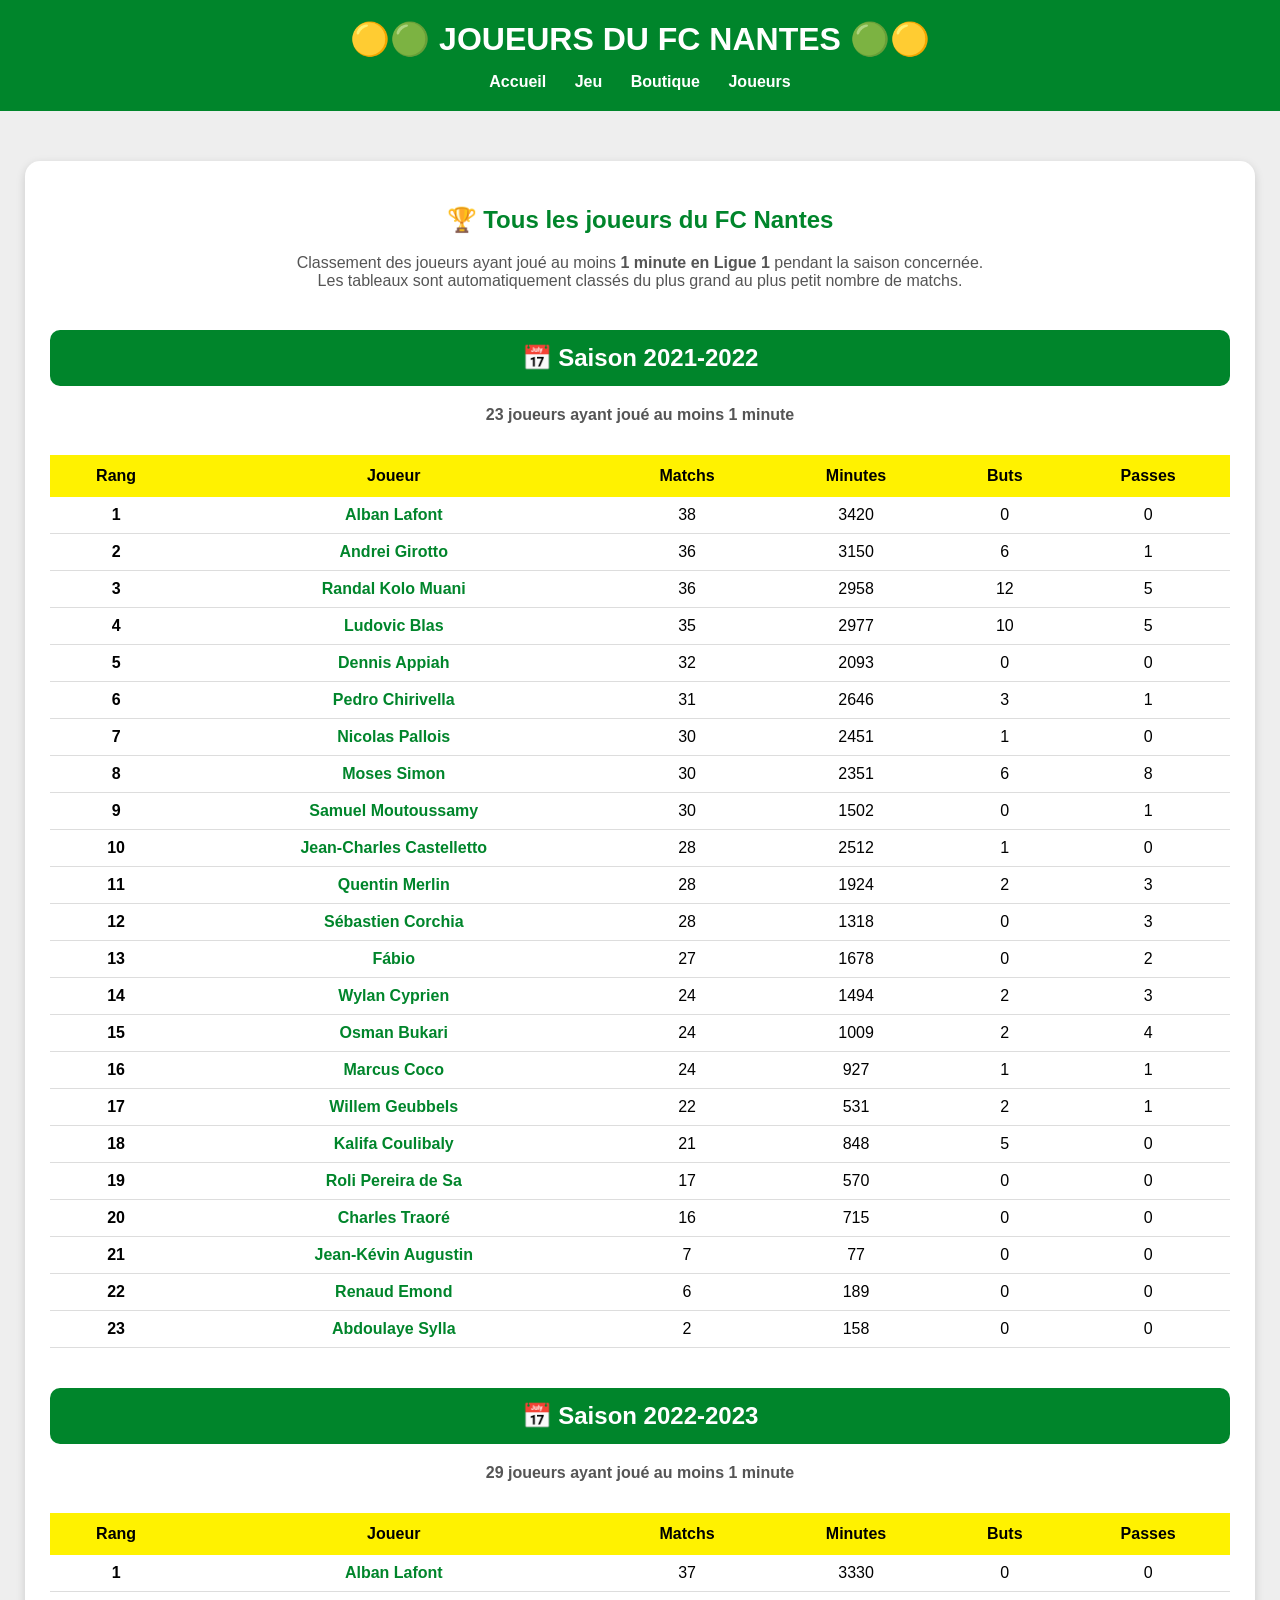
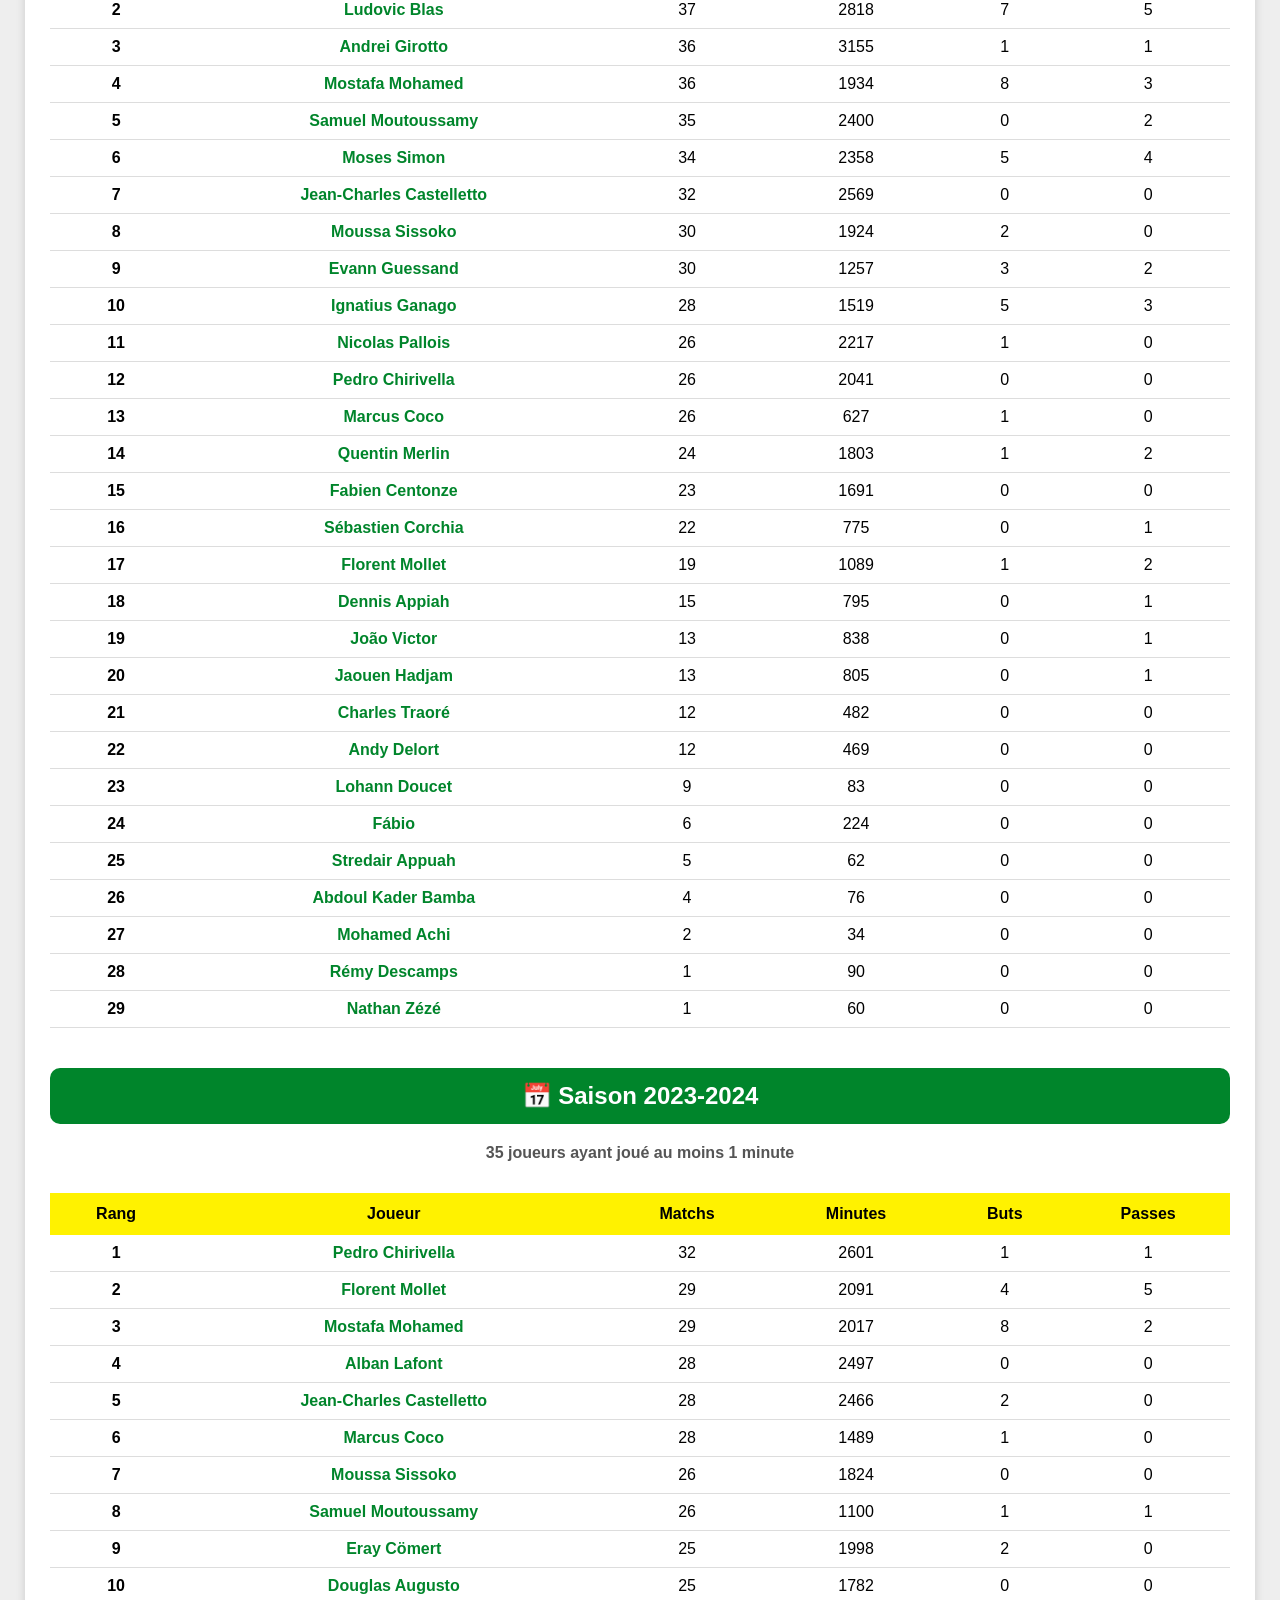
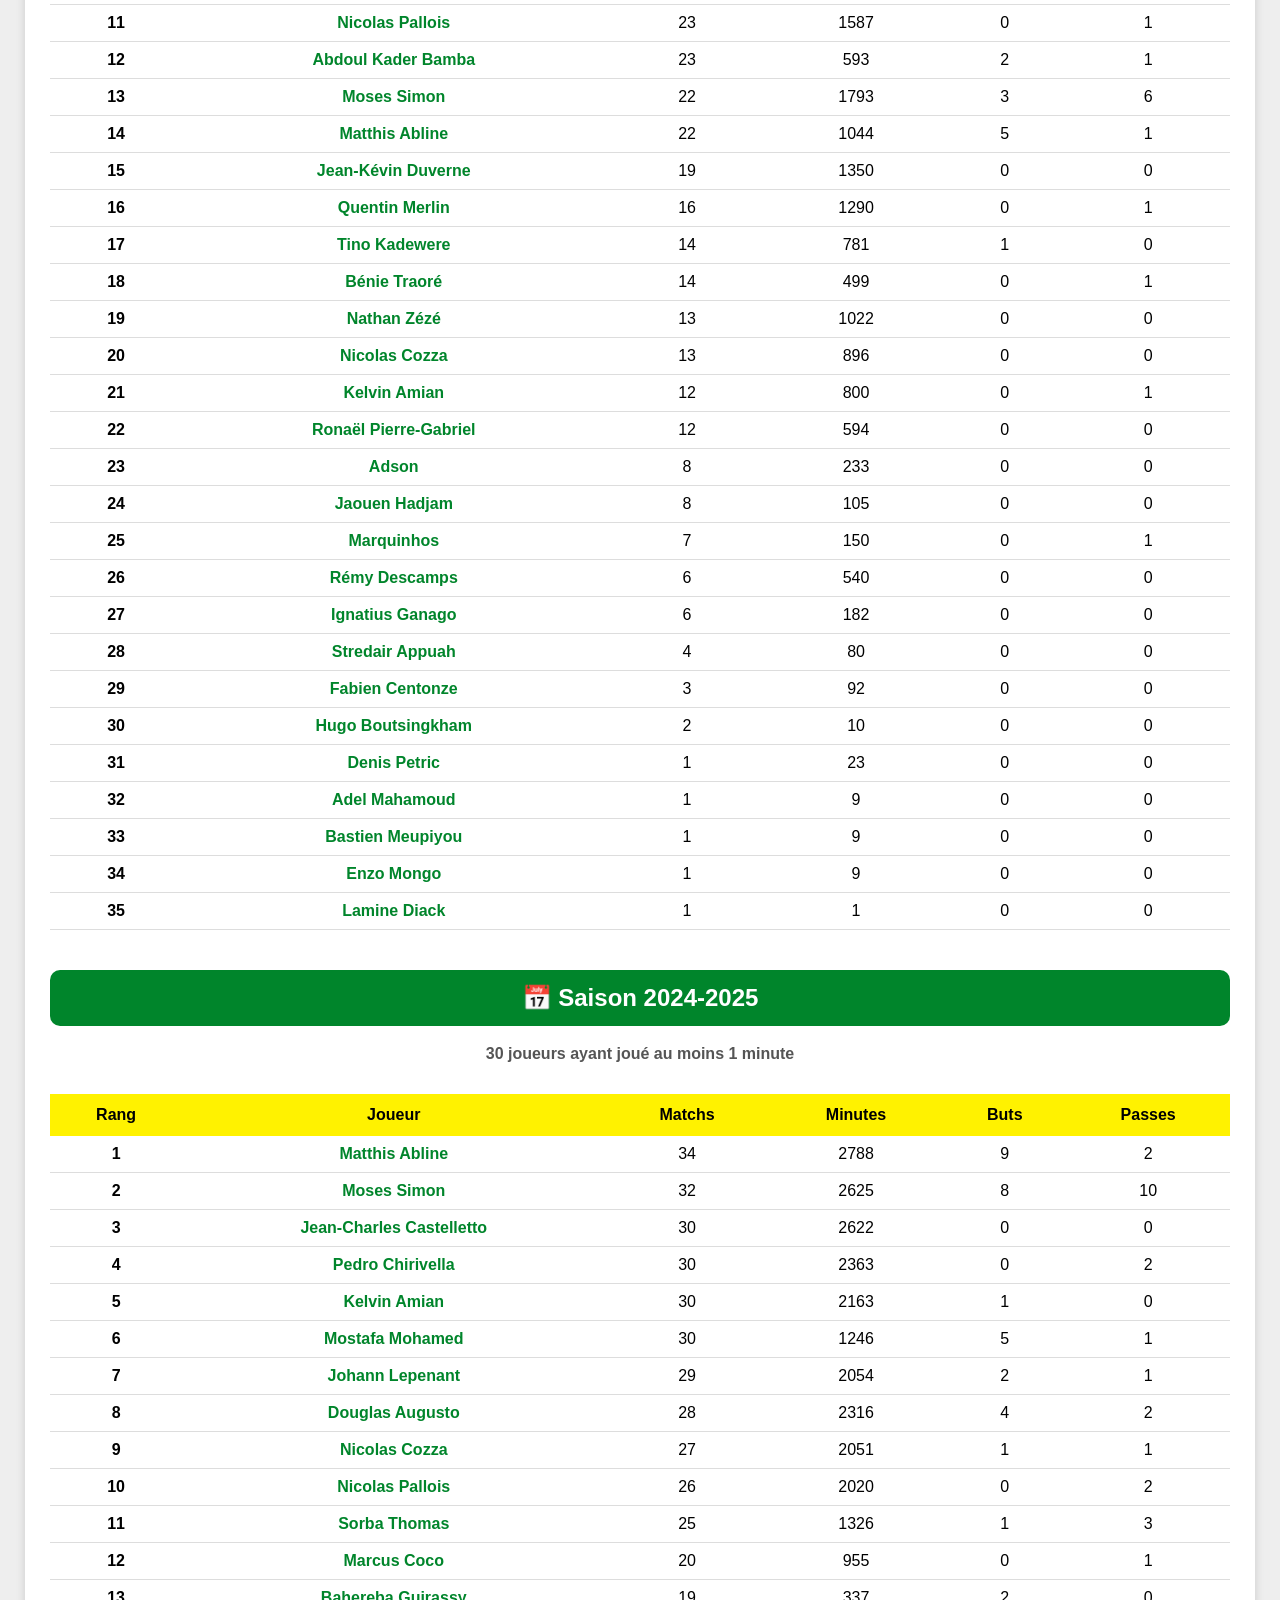
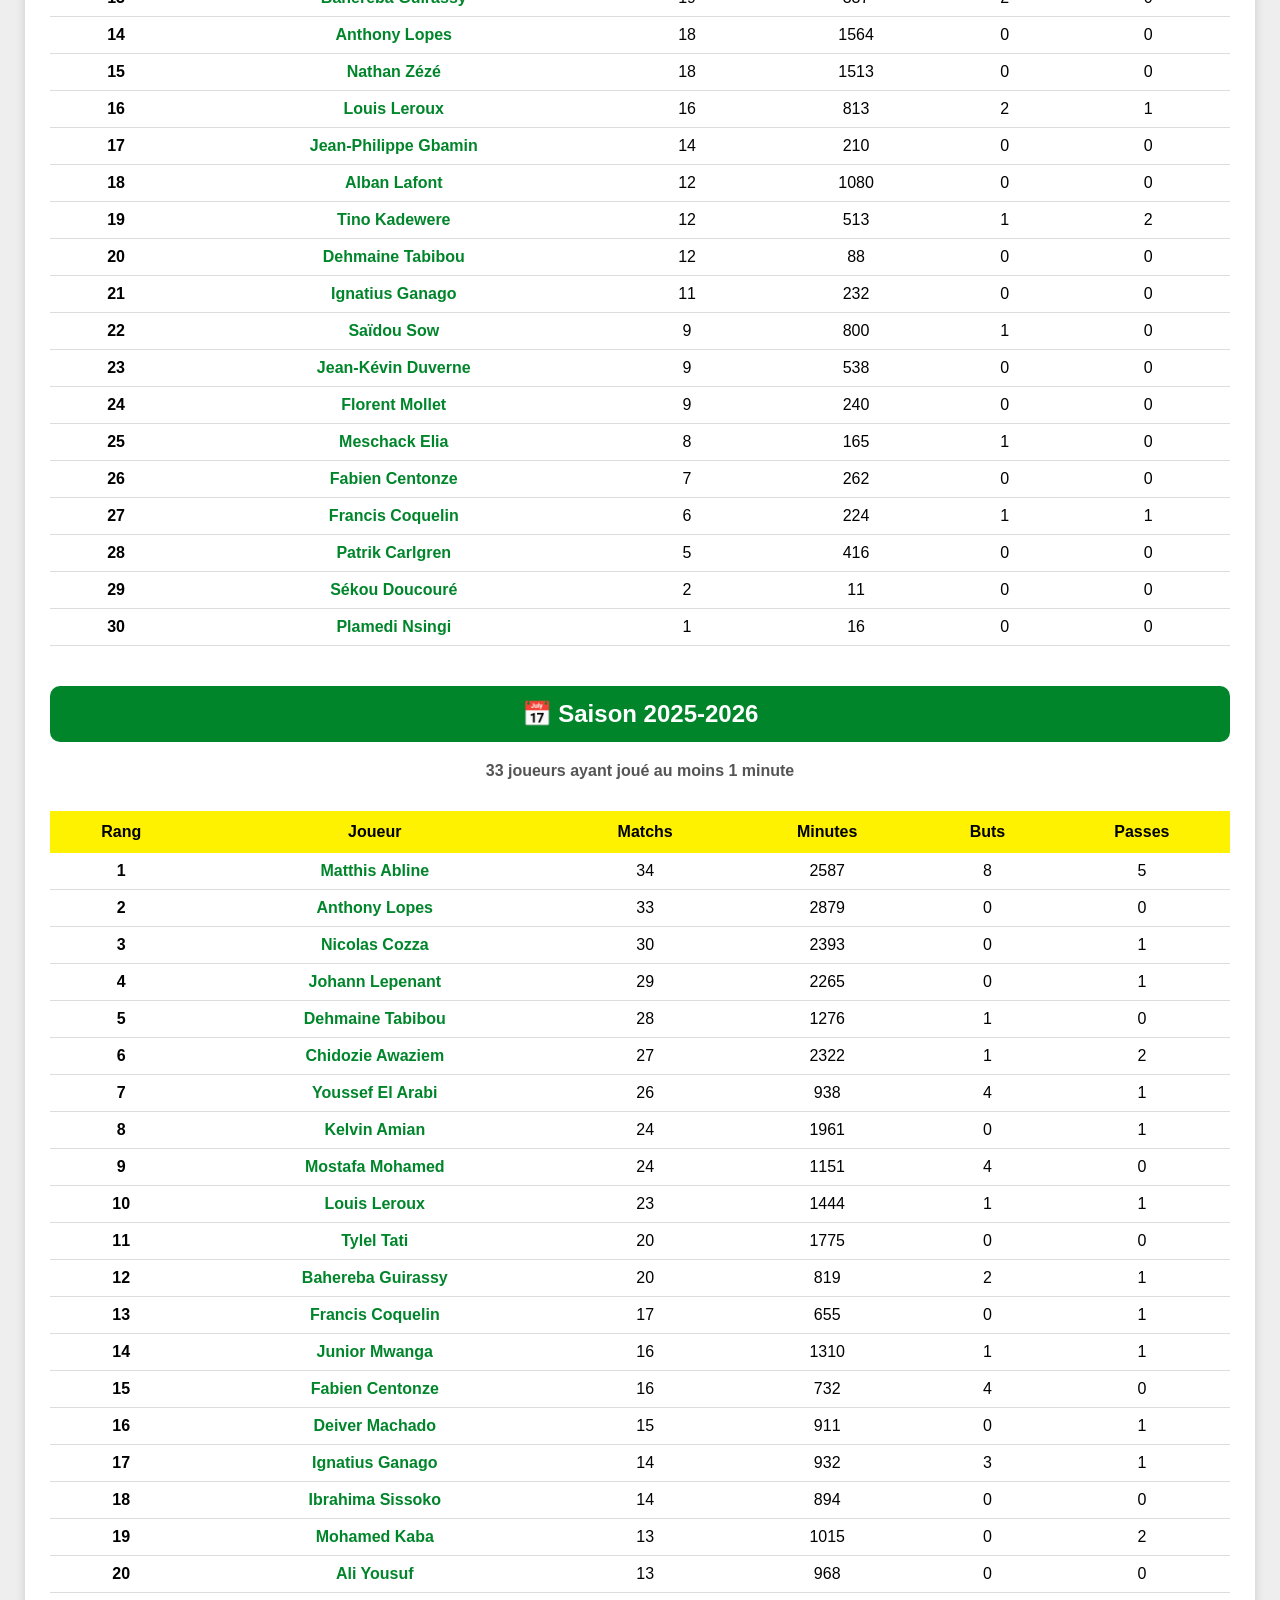
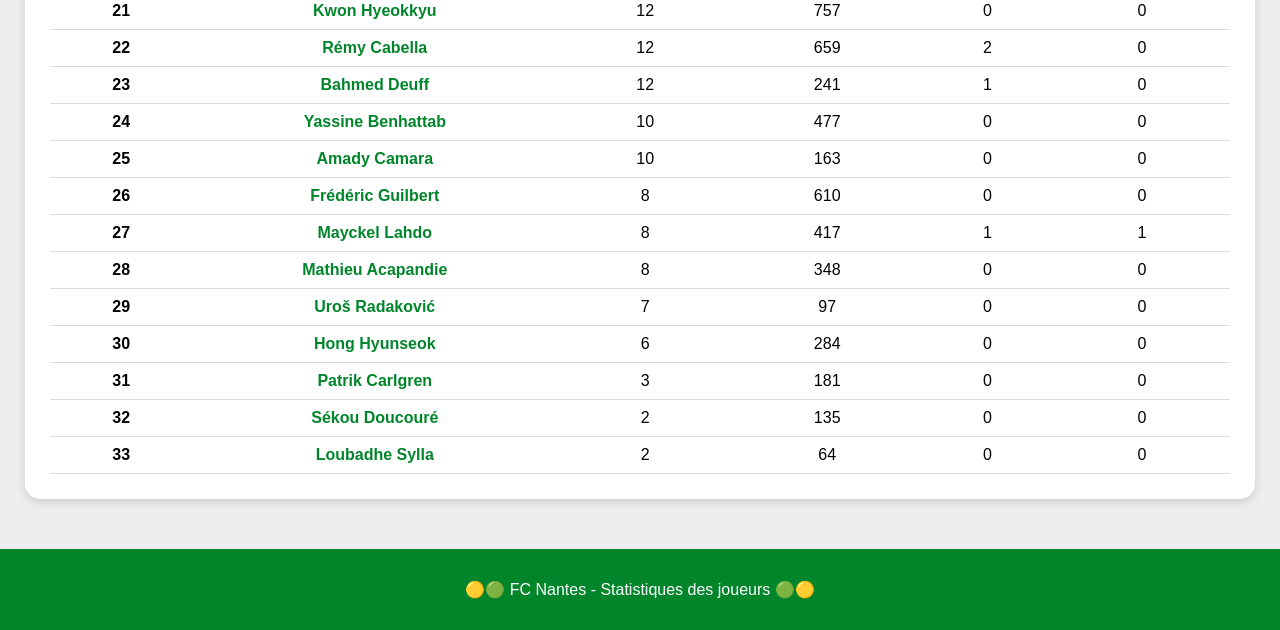
<file: joueurs.html>
<!DOCTYPE html>
 <html lang="fr">
 <head>
 <meta charset="UTF-8">
 <meta name="viewport" content="width=device-width, initial-scale=1.0">
 <title>Joueurs - FC Nantes</title>
 <style>
 body{font-family:Arial,sans-serif;background:#eeeeee;margin:0}
header{background:#00852b;color:white;text-align:center;padding:20px}
header h1{margin:0 0 15px}
nav a{color:white;text-decoration:none;margin:0 12px;font-weight:bold}
nav a:hover{color:#fff200}
main{padding:25px}
.bloc{background:white;max-width:1200px;margin:25px auto;padding:25px;border-radius:15px;box-shadow:0 3px 10px rgba(0,0,0,.15)}
.bloc>h2{color:#00852b;text-align:center}
.note{text-align:center;color:#555;margin-bottom:25px}
.saison{margin-top:40px}
.saison h2{background:#00852b;color:white;padding:14px;border-radius:10px;text-align:center}
.compte{text-align:center;color:#555;font-weight:bold}
.tableScroll{overflow-x:auto}
.tableau{width:100%;border-collapse:collapse;margin-top:15px}
.tableau th{background:#fff200;padding:12px}
.tableau td{padding:9px;border-bottom:1px solid #ddd;text-align:center}
.tableau tr:hover{background:#f5fff5}
.nomJoueur{color:#00852b;font-weight:bold;cursor:pointer}
.nomJoueur:hover{color:#e0a900;text-decoration:underline}
.rang{font-weight:bold}
#fenetreStats{display:none;position:fixed;z-index:1000;left:0;top:0;width:100%;height:100%;background:rgba(0,0,0,.7);overflow-y:auto}
.contenuStats{background:white;width:85%;max-width:850px;margin:50px auto;padding:25px;border-radius:15px;position:relative}
.fermer{position:absolute;right:20px;top:10px;font-size:35px;font-weight:bold;cursor:pointer;color:#00852b}
.enteteJoueur{text-align:center;border-bottom:3px solid #00852b;padding-bottom:20px}
.photoStats{width:150px;height:150px;object-fit:cover;border-radius:50%;border:5px solid #00852b;background:#ddd}
#nomStats{color:#00852b}
#posteStats{color:#555;font-weight:bold}
.ligneSaison{margin-top:20px;padding:15px;border:2px solid #00852b;border-radius:12px;background:#f5fff5}
.statsGrille{display:grid;grid-template-columns:repeat(4,1fr);gap:10px}
.stat{background:white;padding:12px;border-radius:10px;text-align:center}
.stat strong{display:block;font-size:25px;color:#00852b}
.stat span{font-size:13px}
footer{background:#00852b;color:white;text-align:center;padding:15px}
@media(max-width:700px){.tableau{font-size:12px}.tableau th,.tableau td{padding:6px}.statsGrille{grid-template-columns:repeat(2,1fr)}nav a{display:inline-block;margin:5px}}
</style>
</head>
<body>
<header>
<h1>🟡🟢 JOUEURS DU FC NANTES 🟢🟡</h1>
<nav>
<a href="index.html">Accueil</a>
<a href="jeu.html">Jeu</a>
<a href="boutique.html">Boutique</a>
<a href="joueurs.html">Joueurs</a>
</nav>
</header>
<main>
<section class="bloc">
<h2>🏆 Tous les joueurs du FC Nantes</h2>
<p class="note">
Classement des joueurs ayant joué au moins <strong>1 minute en Ligue 1</strong> pendant la saison concernée.<br>
Les tableaux sont automatiquement classés du plus grand au plus petit nombre de matchs.<br>
</p>

    <div class="saison">
        <h2>📅 Saison 2021-2022</h2>
        <p class="compte">23 joueurs ayant joué au moins 1 minute</p>
        <div class="tableScroll">
        <table class="tableau">
            <tr><th>Rang</th><th>Joueur</th><th>Matchs</th><th>Minutes</th><th>Buts</th><th>Passes</th></tr>
            <tr><td class="rang">1</td><td class="nomJoueur" onclick="afficherStats("Alban Lafont")">Alban Lafont</td><td>38</td><td>3420</td><td>0</td><td>0</td></tr>
<tr><td class="rang">2</td><td class="nomJoueur" onclick="afficherStats("Andrei Girotto")">Andrei Girotto</td><td>36</td><td>3150</td><td>6</td><td>1</td></tr>
<tr><td class="rang">3</td><td class="nomJoueur" onclick="afficherStats("Randal Kolo Muani")">Randal Kolo Muani</td><td>36</td><td>2958</td><td>12</td><td>5</td></tr>
<tr><td class="rang">4</td><td class="nomJoueur" onclick="afficherStats("Ludovic Blas")">Ludovic Blas</td><td>35</td><td>2977</td><td>10</td><td>5</td></tr>
<tr><td class="rang">5</td><td class="nomJoueur" onclick="afficherStats("Dennis Appiah")">Dennis Appiah</td><td>32</td><td>2093</td><td>0</td><td>0</td></tr>
<tr><td class="rang">6</td><td class="nomJoueur" onclick="afficherStats("Pedro Chirivella")">Pedro Chirivella</td><td>31</td><td>2646</td><td>3</td><td>1</td></tr>
<tr><td class="rang">7</td><td class="nomJoueur" onclick="afficherStats("Nicolas Pallois")">Nicolas Pallois</td><td>30</td><td>2451</td><td>1</td><td>0</td></tr>
<tr><td class="rang">8</td><td class="nomJoueur" onclick="afficherStats("Moses Simon")">Moses Simon</td><td>30</td><td>2351</td><td>6</td><td>8</td></tr>
<tr><td class="rang">9</td><td class="nomJoueur" onclick="afficherStats("Samuel Moutoussamy")">Samuel Moutoussamy</td><td>30</td><td>1502</td><td>0</td><td>1</td></tr>
<tr><td class="rang">10</td><td class="nomJoueur" onclick="afficherStats("Jean-Charles Castelletto")">Jean-Charles Castelletto</td><td>28</td><td>2512</td><td>1</td><td>0</td></tr>
<tr><td class="rang">11</td><td class="nomJoueur" onclick="afficherStats("Quentin Merlin")">Quentin Merlin</td><td>28</td><td>1924</td><td>2</td><td>3</td></tr>
<tr><td class="rang">12</td><td class="nomJoueur" onclick="afficherStats("Sébastien Corchia")">Sébastien Corchia</td><td>28</td><td>1318</td><td>0</td><td>3</td></tr>
<tr><td class="rang">13</td><td class="nomJoueur" onclick="afficherStats("Fábio")">Fábio</td><td>27</td><td>1678</td><td>0</td><td>2</td></tr>
<tr><td class="rang">14</td><td class="nomJoueur" onclick="afficherStats("Wylan Cyprien")">Wylan Cyprien</td><td>24</td><td>1494</td><td>2</td><td>3</td></tr>
<tr><td class="rang">15</td><td class="nomJoueur" onclick="afficherStats("Osman Bukari")">Osman Bukari</td><td>24</td><td>1009</td><td>2</td><td>4</td></tr>
<tr><td class="rang">16</td><td class="nomJoueur" onclick="afficherStats("Marcus Coco")">Marcus Coco</td><td>24</td><td>927</td><td>1</td><td>1</td></tr>
<tr><td class="rang">17</td><td class="nomJoueur" onclick="afficherStats("Willem Geubbels")">Willem Geubbels</td><td>22</td><td>531</td><td>2</td><td>1</td></tr>
<tr><td class="rang">18</td><td class="nomJoueur" onclick="afficherStats("Kalifa Coulibaly")">Kalifa Coulibaly</td><td>21</td><td>848</td><td>5</td><td>0</td></tr>
<tr><td class="rang">19</td><td class="nomJoueur" onclick="afficherStats("Roli Pereira de Sa")">Roli Pereira de Sa</td><td>17</td><td>570</td><td>0</td><td>0</td></tr>
<tr><td class="rang">20</td><td class="nomJoueur" onclick="afficherStats("Charles Traoré")">Charles Traoré</td><td>16</td><td>715</td><td>0</td><td>0</td></tr>
<tr><td class="rang">21</td><td class="nomJoueur" onclick="afficherStats("Jean-Kévin Augustin")">Jean-Kévin Augustin</td><td>7</td><td>77</td><td>0</td><td>0</td></tr>
<tr><td class="rang">22</td><td class="nomJoueur" onclick="afficherStats("Renaud Emond")">Renaud Emond</td><td>6</td><td>189</td><td>0</td><td>0</td></tr>
<tr><td class="rang">23</td><td class="nomJoueur" onclick="afficherStats("Abdoulaye Sylla")">Abdoulaye Sylla</td><td>2</td><td>158</td><td>0</td><td>0</td></tr>
        </table>
        </div>
    </div>
    <div class="saison">
        <h2>📅 Saison 2022-2023</h2>
        <p class="compte">29 joueurs ayant joué au moins 1 minute</p>
        <div class="tableScroll">
        <table class="tableau">
            <tr><th>Rang</th><th>Joueur</th><th>Matchs</th><th>Minutes</th><th>Buts</th><th>Passes</th></tr>
            <tr><td class="rang">1</td><td class="nomJoueur" onclick="afficherStats("Alban Lafont")">Alban Lafont</td><td>37</td><td>3330</td><td>0</td><td>0</td></tr>
<tr><td class="rang">2</td><td class="nomJoueur" onclick="afficherStats("Ludovic Blas")">Ludovic Blas</td><td>37</td><td>2818</td><td>7</td><td>5</td></tr>
<tr><td class="rang">3</td><td class="nomJoueur" onclick="afficherStats("Andrei Girotto")">Andrei Girotto</td><td>36</td><td>3155</td><td>1</td><td>1</td></tr>
<tr><td class="rang">4</td><td class="nomJoueur" onclick="afficherStats("Mostafa Mohamed")">Mostafa Mohamed</td><td>36</td><td>1934</td><td>8</td><td>3</td></tr>
<tr><td class="rang">5</td><td class="nomJoueur" onclick="afficherStats("Samuel Moutoussamy")">Samuel Moutoussamy</td><td>35</td><td>2400</td><td>0</td><td>2</td></tr>
<tr><td class="rang">6</td><td class="nomJoueur" onclick="afficherStats("Moses Simon")">Moses Simon</td><td>34</td><td>2358</td><td>5</td><td>4</td></tr>
<tr><td class="rang">7</td><td class="nomJoueur" onclick="afficherStats("Jean-Charles Castelletto")">Jean-Charles Castelletto</td><td>32</td><td>2569</td><td>0</td><td>0</td></tr>
<tr><td class="rang">8</td><td class="nomJoueur" onclick="afficherStats("Moussa Sissoko")">Moussa Sissoko</td><td>30</td><td>1924</td><td>2</td><td>0</td></tr>
<tr><td class="rang">9</td><td class="nomJoueur" onclick="afficherStats("Evann Guessand")">Evann Guessand</td><td>30</td><td>1257</td><td>3</td><td>2</td></tr>
<tr><td class="rang">10</td><td class="nomJoueur" onclick="afficherStats("Ignatius Ganago")">Ignatius Ganago</td><td>28</td><td>1519</td><td>5</td><td>3</td></tr>
<tr><td class="rang">11</td><td class="nomJoueur" onclick="afficherStats("Nicolas Pallois")">Nicolas Pallois</td><td>26</td><td>2217</td><td>1</td><td>0</td></tr>
<tr><td class="rang">12</td><td class="nomJoueur" onclick="afficherStats("Pedro Chirivella")">Pedro Chirivella</td><td>26</td><td>2041</td><td>0</td><td>0</td></tr>
<tr><td class="rang">13</td><td class="nomJoueur" onclick="afficherStats("Marcus Coco")">Marcus Coco</td><td>26</td><td>627</td><td>1</td><td>0</td></tr>
<tr><td class="rang">14</td><td class="nomJoueur" onclick="afficherStats("Quentin Merlin")">Quentin Merlin</td><td>24</td><td>1803</td><td>1</td><td>2</td></tr>
<tr><td class="rang">15</td><td class="nomJoueur" onclick="afficherStats("Fabien Centonze")">Fabien Centonze</td><td>23</td><td>1691</td><td>0</td><td>0</td></tr>
<tr><td class="rang">16</td><td class="nomJoueur" onclick="afficherStats("Sébastien Corchia")">Sébastien Corchia</td><td>22</td><td>775</td><td>0</td><td>1</td></tr>
<tr><td class="rang">17</td><td class="nomJoueur" onclick="afficherStats("Florent Mollet")">Florent Mollet</td><td>19</td><td>1089</td><td>1</td><td>2</td></tr>
<tr><td class="rang">18</td><td class="nomJoueur" onclick="afficherStats("Dennis Appiah")">Dennis Appiah</td><td>15</td><td>795</td><td>0</td><td>1</td></tr>
<tr><td class="rang">19</td><td class="nomJoueur" onclick="afficherStats("João Victor")">João Victor</td><td>13</td><td>838</td><td>0</td><td>1</td></tr>
<tr><td class="rang">20</td><td class="nomJoueur" onclick="afficherStats("Jaouen Hadjam")">Jaouen Hadjam</td><td>13</td><td>805</td><td>0</td><td>1</td></tr>
<tr><td class="rang">21</td><td class="nomJoueur" onclick="afficherStats("Charles Traoré")">Charles Traoré</td><td>12</td><td>482</td><td>0</td><td>0</td></tr>
<tr><td class="rang">22</td><td class="nomJoueur" onclick="afficherStats("Andy Delort")">Andy Delort</td><td>12</td><td>469</td><td>0</td><td>0</td></tr>
<tr><td class="rang">23</td><td class="nomJoueur" onclick="afficherStats("Lohann Doucet")">Lohann Doucet</td><td>9</td><td>83</td><td>0</td><td>0</td></tr>
<tr><td class="rang">24</td><td class="nomJoueur" onclick="afficherStats("Fábio")">Fábio</td><td>6</td><td>224</td><td>0</td><td>0</td></tr>
<tr><td class="rang">25</td><td class="nomJoueur" onclick="afficherStats("Stredair Appuah")">Stredair Appuah</td><td>5</td><td>62</td><td>0</td><td>0</td></tr>
<tr><td class="rang">26</td><td class="nomJoueur" onclick="afficherStats("Abdoul Kader Bamba")">Abdoul Kader Bamba</td><td>4</td><td>76</td><td>0</td><td>0</td></tr>
<tr><td class="rang">27</td><td class="nomJoueur" onclick="afficherStats("Mohamed Achi")">Mohamed Achi</td><td>2</td><td>34</td><td>0</td><td>0</td></tr>
<tr><td class="rang">28</td><td class="nomJoueur" onclick="afficherStats("Rémy Descamps")">Rémy Descamps</td><td>1</td><td>90</td><td>0</td><td>0</td></tr>
<tr><td class="rang">29</td><td class="nomJoueur" onclick="afficherStats("Nathan Zézé")">Nathan Zézé</td><td>1</td><td>60</td><td>0</td><td>0</td></tr>
        </table>
        </div>
    </div>
    <div class="saison">
        <h2>📅 Saison 2023-2024</h2>
        <p class="compte">35 joueurs ayant joué au moins 1 minute</p>
        <div class="tableScroll">
        <table class="tableau">
            <tr><th>Rang</th><th>Joueur</th><th>Matchs</th><th>Minutes</th><th>Buts</th><th>Passes</th></tr>
            <tr><td class="rang">1</td><td class="nomJoueur" onclick="afficherStats("Pedro Chirivella")">Pedro Chirivella</td><td>32</td><td>2601</td><td>1</td><td>1</td></tr>
<tr><td class="rang">2</td><td class="nomJoueur" onclick="afficherStats("Florent Mollet")">Florent Mollet</td><td>29</td><td>2091</td><td>4</td><td>5</td></tr>
<tr><td class="rang">3</td><td class="nomJoueur" onclick="afficherStats("Mostafa Mohamed")">Mostafa Mohamed</td><td>29</td><td>2017</td><td>8</td><td>2</td></tr>
<tr><td class="rang">4</td><td class="nomJoueur" onclick="afficherStats("Alban Lafont")">Alban Lafont</td><td>28</td><td>2497</td><td>0</td><td>0</td></tr>
<tr><td class="rang">5</td><td class="nomJoueur" onclick="afficherStats("Jean-Charles Castelletto")">Jean-Charles Castelletto</td><td>28</td><td>2466</td><td>2</td><td>0</td></tr>
<tr><td class="rang">6</td><td class="nomJoueur" onclick="afficherStats("Marcus Coco")">Marcus Coco</td><td>28</td><td>1489</td><td>1</td><td>0</td></tr>
<tr><td class="rang">7</td><td class="nomJoueur" onclick="afficherStats("Moussa Sissoko")">Moussa Sissoko</td><td>26</td><td>1824</td><td>0</td><td>0</td></tr>
<tr><td class="rang">8</td><td class="nomJoueur" onclick="afficherStats("Samuel Moutoussamy")">Samuel Moutoussamy</td><td>26</td><td>1100</td><td>1</td><td>1</td></tr>
<tr><td class="rang">9</td><td class="nomJoueur" onclick="afficherStats("Eray Cömert")">Eray Cömert</td><td>25</td><td>1998</td><td>2</td><td>0</td></tr>
<tr><td class="rang">10</td><td class="nomJoueur" onclick="afficherStats("Douglas Augusto")">Douglas Augusto</td><td>25</td><td>1782</td><td>0</td><td>0</td></tr>
<tr><td class="rang">11</td><td class="nomJoueur" onclick="afficherStats("Nicolas Pallois")">Nicolas Pallois</td><td>23</td><td>1587</td><td>0</td><td>1</td></tr>
<tr><td class="rang">12</td><td class="nomJoueur" onclick="afficherStats("Abdoul Kader Bamba")">Abdoul Kader Bamba</td><td>23</td><td>593</td><td>2</td><td>1</td></tr>
<tr><td class="rang">13</td><td class="nomJoueur" onclick="afficherStats("Moses Simon")">Moses Simon</td><td>22</td><td>1793</td><td>3</td><td>6</td></tr>
<tr><td class="rang">14</td><td class="nomJoueur" onclick="afficherStats("Matthis Abline")">Matthis Abline</td><td>22</td><td>1044</td><td>5</td><td>1</td></tr>
<tr><td class="rang">15</td><td class="nomJoueur" onclick="afficherStats("Jean-Kévin Duverne")">Jean-Kévin Duverne</td><td>19</td><td>1350</td><td>0</td><td>0</td></tr>
<tr><td class="rang">16</td><td class="nomJoueur" onclick="afficherStats("Quentin Merlin")">Quentin Merlin</td><td>16</td><td>1290</td><td>0</td><td>1</td></tr>
<tr><td class="rang">17</td><td class="nomJoueur" onclick="afficherStats("Tino Kadewere")">Tino Kadewere</td><td>14</td><td>781</td><td>1</td><td>0</td></tr>
<tr><td class="rang">18</td><td class="nomJoueur" onclick="afficherStats("Bénie Traoré")">Bénie Traoré</td><td>14</td><td>499</td><td>0</td><td>1</td></tr>
<tr><td class="rang">19</td><td class="nomJoueur" onclick="afficherStats("Nathan Zézé")">Nathan Zézé</td><td>13</td><td>1022</td><td>0</td><td>0</td></tr>
<tr><td class="rang">20</td><td class="nomJoueur" onclick="afficherStats("Nicolas Cozza")">Nicolas Cozza</td><td>13</td><td>896</td><td>0</td><td>0</td></tr>
<tr><td class="rang">21</td><td class="nomJoueur" onclick="afficherStats("Kelvin Amian")">Kelvin Amian</td><td>12</td><td>800</td><td>0</td><td>1</td></tr>
<tr><td class="rang">22</td><td class="nomJoueur" onclick="afficherStats("Ronaël Pierre-Gabriel")">Ronaël Pierre-Gabriel</td><td>12</td><td>594</td><td>0</td><td>0</td></tr>
<tr><td class="rang">23</td><td class="nomJoueur" onclick="afficherStats("Adson")">Adson</td><td>8</td><td>233</td><td>0</td><td>0</td></tr>
<tr><td class="rang">24</td><td class="nomJoueur" onclick="afficherStats("Jaouen Hadjam")">Jaouen Hadjam</td><td>8</td><td>105</td><td>0</td><td>0</td></tr>
<tr><td class="rang">25</td><td class="nomJoueur" onclick="afficherStats("Marquinhos")">Marquinhos</td><td>7</td><td>150</td><td>0</td><td>1</td></tr>
<tr><td class="rang">26</td><td class="nomJoueur" onclick="afficherStats("Rémy Descamps")">Rémy Descamps</td><td>6</td><td>540</td><td>0</td><td>0</td></tr>
<tr><td class="rang">27</td><td class="nomJoueur" onclick="afficherStats("Ignatius Ganago")">Ignatius Ganago</td><td>6</td><td>182</td><td>0</td><td>0</td></tr>
<tr><td class="rang">28</td><td class="nomJoueur" onclick="afficherStats("Stredair Appuah")">Stredair Appuah</td><td>4</td><td>80</td><td>0</td><td>0</td></tr>
<tr><td class="rang">29</td><td class="nomJoueur" onclick="afficherStats("Fabien Centonze")">Fabien Centonze</td><td>3</td><td>92</td><td>0</td><td>0</td></tr>
<tr><td class="rang">30</td><td class="nomJoueur" onclick="afficherStats("Hugo Boutsingkham")">Hugo Boutsingkham</td><td>2</td><td>10</td><td>0</td><td>0</td></tr>
<tr><td class="rang">31</td><td class="nomJoueur" onclick="afficherStats("Denis Petric")">Denis Petric</td><td>1</td><td>23</td><td>0</td><td>0</td></tr>
<tr><td class="rang">32</td><td class="nomJoueur" onclick="afficherStats("Adel Mahamoud")">Adel Mahamoud</td><td>1</td><td>9</td><td>0</td><td>0</td></tr>
<tr><td class="rang">33</td><td class="nomJoueur" onclick="afficherStats("Bastien Meupiyou")">Bastien Meupiyou</td><td>1</td><td>9</td><td>0</td><td>0</td></tr>
<tr><td class="rang">34</td><td class="nomJoueur" onclick="afficherStats("Enzo Mongo")">Enzo Mongo</td><td>1</td><td>9</td><td>0</td><td>0</td></tr>
<tr><td class="rang">35</td><td class="nomJoueur" onclick="afficherStats("Lamine Diack")">Lamine Diack</td><td>1</td><td>1</td><td>0</td><td>0</td></tr>
        </table>
        </div>
    </div>
    <div class="saison">
        <h2>📅 Saison 2024-2025</h2>
        <p class="compte">30 joueurs ayant joué au moins 1 minute</p>
        <div class="tableScroll">
        <table class="tableau">
            <tr><th>Rang</th><th>Joueur</th><th>Matchs</th><th>Minutes</th><th>Buts</th><th>Passes</th></tr>
            <tr><td class="rang">1</td><td class="nomJoueur" onclick="afficherStats("Matthis Abline")">Matthis Abline</td><td>34</td><td>2788</td><td>9</td><td>2</td></tr>
<tr><td class="rang">2</td><td class="nomJoueur" onclick="afficherStats("Moses Simon")">Moses Simon</td><td>32</td><td>2625</td><td>8</td><td>10</td></tr>
<tr><td class="rang">3</td><td class="nomJoueur" onclick="afficherStats("Jean-Charles Castelletto")">Jean-Charles Castelletto</td><td>30</td><td>2622</td><td>0</td><td>0</td></tr>
<tr><td class="rang">4</td><td class="nomJoueur" onclick="afficherStats("Pedro Chirivella")">Pedro Chirivella</td><td>30</td><td>2363</td><td>0</td><td>2</td></tr>
<tr><td class="rang">5</td><td class="nomJoueur" onclick="afficherStats("Kelvin Amian")">Kelvin Amian</td><td>30</td><td>2163</td><td>1</td><td>0</td></tr>
<tr><td class="rang">6</td><td class="nomJoueur" onclick="afficherStats("Mostafa Mohamed")">Mostafa Mohamed</td><td>30</td><td>1246</td><td>5</td><td>1</td></tr>
<tr><td class="rang">7</td><td class="nomJoueur" onclick="afficherStats("Johann Lepenant")">Johann Lepenant</td><td>29</td><td>2054</td><td>2</td><td>1</td></tr>
<tr><td class="rang">8</td><td class="nomJoueur" onclick="afficherStats("Douglas Augusto")">Douglas Augusto</td><td>28</td><td>2316</td><td>4</td><td>2</td></tr>
<tr><td class="rang">9</td><td class="nomJoueur" onclick="afficherStats("Nicolas Cozza")">Nicolas Cozza</td><td>27</td><td>2051</td><td>1</td><td>1</td></tr>
<tr><td class="rang">10</td><td class="nomJoueur" onclick="afficherStats("Nicolas Pallois")">Nicolas Pallois</td><td>26</td><td>2020</td><td>0</td><td>2</td></tr>
<tr><td class="rang">11</td><td class="nomJoueur" onclick="afficherStats("Sorba Thomas")">Sorba Thomas</td><td>25</td><td>1326</td><td>1</td><td>3</td></tr>
<tr><td class="rang">12</td><td class="nomJoueur" onclick="afficherStats("Marcus Coco")">Marcus Coco</td><td>20</td><td>955</td><td>0</td><td>1</td></tr>
<tr><td class="rang">13</td><td class="nomJoueur" onclick="afficherStats("Bahereba Guirassy")">Bahereba Guirassy</td><td>19</td><td>337</td><td>2</td><td>0</td></tr>
<tr><td class="rang">14</td><td class="nomJoueur" onclick="afficherStats("Anthony Lopes")">Anthony Lopes</td><td>18</td><td>1564</td><td>0</td><td>0</td></tr>
<tr><td class="rang">15</td><td class="nomJoueur" onclick="afficherStats("Nathan Zézé")">Nathan Zézé</td><td>18</td><td>1513</td><td>0</td><td>0</td></tr>
<tr><td class="rang">16</td><td class="nomJoueur" onclick="afficherStats("Louis Leroux")">Louis Leroux</td><td>16</td><td>813</td><td>2</td><td>1</td></tr>
<tr><td class="rang">17</td><td class="nomJoueur" onclick="afficherStats("Jean-Philippe Gbamin")">Jean-Philippe Gbamin</td><td>14</td><td>210</td><td>0</td><td>0</td></tr>
<tr><td class="rang">18</td><td class="nomJoueur" onclick="afficherStats("Alban Lafont")">Alban Lafont</td><td>12</td><td>1080</td><td>0</td><td>0</td></tr>
<tr><td class="rang">19</td><td class="nomJoueur" onclick="afficherStats("Tino Kadewere")">Tino Kadewere</td><td>12</td><td>513</td><td>1</td><td>2</td></tr>
<tr><td class="rang">20</td><td class="nomJoueur" onclick="afficherStats("Dehmaine Tabibou")">Dehmaine Tabibou</td><td>12</td><td>88</td><td>0</td><td>0</td></tr>
<tr><td class="rang">21</td><td class="nomJoueur" onclick="afficherStats("Ignatius Ganago")">Ignatius Ganago</td><td>11</td><td>232</td><td>0</td><td>0</td></tr>
<tr><td class="rang">22</td><td class="nomJoueur" onclick="afficherStats("Saïdou Sow")">Saïdou Sow</td><td>9</td><td>800</td><td>1</td><td>0</td></tr>
<tr><td class="rang">23</td><td class="nomJoueur" onclick="afficherStats("Jean-Kévin Duverne")">Jean-Kévin Duverne</td><td>9</td><td>538</td><td>0</td><td>0</td></tr>
<tr><td class="rang">24</td><td class="nomJoueur" onclick="afficherStats("Florent Mollet")">Florent Mollet</td><td>9</td><td>240</td><td>0</td><td>0</td></tr>
<tr><td class="rang">25</td><td class="nomJoueur" onclick="afficherStats("Meschack Elia")">Meschack Elia</td><td>8</td><td>165</td><td>1</td><td>0</td></tr>
<tr><td class="rang">26</td><td class="nomJoueur" onclick="afficherStats("Fabien Centonze")">Fabien Centonze</td><td>7</td><td>262</td><td>0</td><td>0</td></tr>
<tr><td class="rang">27</td><td class="nomJoueur" onclick="afficherStats("Francis Coquelin")">Francis Coquelin</td><td>6</td><td>224</td><td>1</td><td>1</td></tr>
<tr><td class="rang">28</td><td class="nomJoueur" onclick="afficherStats("Patrik Carlgren")">Patrik Carlgren</td><td>5</td><td>416</td><td>0</td><td>0</td></tr>
<tr><td class="rang">29</td><td class="nomJoueur" onclick="afficherStats("Sékou Doucouré")">Sékou Doucouré</td><td>2</td><td>11</td><td>0</td><td>0</td></tr>
<tr><td class="rang">30</td><td class="nomJoueur" onclick="afficherStats("Plamedi Nsingi")">Plamedi Nsingi</td><td>1</td><td>16</td><td>0</td><td>0</td></tr>
        </table>
        </div>
    </div>
    <div class="saison">
        <h2>📅 Saison 2025-2026</h2>
        <p class="compte">33 joueurs ayant joué au moins 1 minute</p>
        <div class="tableScroll">
        <table class="tableau">
            <tr><th>Rang</th><th>Joueur</th><th>Matchs</th><th>Minutes</th><th>Buts</th><th>Passes</th></tr>
            <tr><td class="rang">1</td><td class="nomJoueur" onclick="afficherStats("Matthis Abline")">Matthis Abline</td><td>34</td><td>2587</td><td>8</td><td>5</td></tr>
<tr><td class="rang">2</td><td class="nomJoueur" onclick="afficherStats("Anthony Lopes")">Anthony Lopes</td><td>33</td><td>2879</td><td>0</td><td>0</td></tr>
<tr><td class="rang">3</td><td class="nomJoueur" onclick="afficherStats("Nicolas Cozza")">Nicolas Cozza</td><td>30</td><td>2393</td><td>0</td><td>1</td></tr>
<tr><td class="rang">4</td><td class="nomJoueur" onclick="afficherStats("Johann Lepenant")">Johann Lepenant</td><td>29</td><td>2265</td><td>0</td><td>1</td></tr>
<tr><td class="rang">5</td><td class="nomJoueur" onclick="afficherStats("Dehmaine Tabibou")">Dehmaine Tabibou</td><td>28</td><td>1276</td><td>1</td><td>0</td></tr>
<tr><td class="rang">6</td><td class="nomJoueur" onclick="afficherStats("Chidozie Awaziem")">Chidozie Awaziem</td><td>27</td><td>2322</td><td>1</td><td>2</td></tr>
<tr><td class="rang">7</td><td class="nomJoueur" onclick="afficherStats("Youssef El Arabi")">Youssef El Arabi</td><td>26</td><td>938</td><td>4</td><td>1</td></tr>
<tr><td class="rang">8</td><td class="nomJoueur" onclick="afficherStats("Kelvin Amian")">Kelvin Amian</td><td>24</td><td>1961</td><td>0</td><td>1</td></tr>
<tr><td class="rang">9</td><td class="nomJoueur" onclick="afficherStats("Mostafa Mohamed")">Mostafa Mohamed</td><td>24</td><td>1151</td><td>4</td><td>0</td></tr>
<tr><td class="rang">10</td><td class="nomJoueur" onclick="afficherStats("Louis Leroux")">Louis Leroux</td><td>23</td><td>1444</td><td>1</td><td>1</td></tr>
<tr><td class="rang">11</td><td class="nomJoueur" onclick="afficherStats("Tylel Tati")">Tylel Tati</td><td>20</td><td>1775</td><td>0</td><td>0</td></tr>
<tr><td class="rang">12</td><td class="nomJoueur" onclick="afficherStats("Bahereba Guirassy")">Bahereba Guirassy</td><td>20</td><td>819</td><td>2</td><td>1</td></tr>
<tr><td class="rang">13</td><td class="nomJoueur" onclick="afficherStats("Francis Coquelin")">Francis Coquelin</td><td>17</td><td>655</td><td>0</td><td>1</td></tr>
<tr><td class="rang">14</td><td class="nomJoueur" onclick="afficherStats("Junior Mwanga")">Junior Mwanga</td><td>16</td><td>1310</td><td>1</td><td>1</td></tr>
<tr><td class="rang">15</td><td class="nomJoueur" onclick="afficherStats("Fabien Centonze")">Fabien Centonze</td><td>16</td><td>732</td><td>4</td><td>0</td></tr>
<tr><td class="rang">16</td><td class="nomJoueur" onclick="afficherStats("Deiver Machado")">Deiver Machado</td><td>15</td><td>911</td><td>0</td><td>1</td></tr>
<tr><td class="rang">17</td><td class="nomJoueur" onclick="afficherStats("Ignatius Ganago")">Ignatius Ganago</td><td>14</td><td>932</td><td>3</td><td>1</td></tr>
<tr><td class="rang">18</td><td class="nomJoueur" onclick="afficherStats("Ibrahima Sissoko")">Ibrahima Sissoko</td><td>14</td><td>894</td><td>0</td><td>0</td></tr>
<tr><td class="rang">19</td><td class="nomJoueur" onclick="afficherStats("Mohamed Kaba")">Mohamed Kaba</td><td>13</td><td>1015</td><td>0</td><td>2</td></tr>
<tr><td class="rang">20</td><td class="nomJoueur" onclick="afficherStats("Ali Yousuf")">Ali Yousuf</td><td>13</td><td>968</td><td>0</td><td>0</td></tr>
<tr><td class="rang">21</td><td class="nomJoueur" onclick="afficherStats("Kwon Hyeokkyu")">Kwon Hyeokkyu</td><td>12</td><td>757</td><td>0</td><td>0</td></tr>
<tr><td class="rang">22</td><td class="nomJoueur" onclick="afficherStats("Rémy Cabella")">Rémy Cabella</td><td>12</td><td>659</td><td>2</td><td>0</td></tr>
<tr><td class="rang">23</td><td class="nomJoueur" onclick="afficherStats("Bahmed Deuff")">Bahmed Deuff</td><td>12</td><td>241</td><td>1</td><td>0</td></tr>
<tr><td class="rang">24</td><td class="nomJoueur" onclick="afficherStats("Yassine Benhattab")">Yassine Benhattab</td><td>10</td><td>477</td><td>0</td><td>0</td></tr>
<tr><td class="rang">25</td><td class="nomJoueur" onclick="afficherStats("Amady Camara")">Amady Camara</td><td>10</td><td>163</td><td>0</td><td>0</td></tr>
<tr><td class="rang">26</td><td class="nomJoueur" onclick="afficherStats("Frédéric Guilbert")">Frédéric Guilbert</td><td>8</td><td>610</td><td>0</td><td>0</td></tr>
<tr><td class="rang">27</td><td class="nomJoueur" onclick="afficherStats("Mayckel Lahdo")">Mayckel Lahdo</td><td>8</td><td>417</td><td>1</td><td>1</td></tr>
<tr><td class="rang">28</td><td class="nomJoueur" onclick="afficherStats("Mathieu Acapandie")">Mathieu Acapandie</td><td>8</td><td>348</td><td>0</td><td>0</td></tr>
<tr><td class="rang">29</td><td class="nomJoueur" onclick="afficherStats("Uroš Radaković")">Uroš Radaković</td><td>7</td><td>97</td><td>0</td><td>0</td></tr>
<tr><td class="rang">30</td><td class="nomJoueur" onclick="afficherStats("Hong Hyunseok")">Hong Hyunseok</td><td>6</td><td>284</td><td>0</td><td>0</td></tr>
<tr><td class="rang">31</td><td class="nomJoueur" onclick="afficherStats("Patrik Carlgren")">Patrik Carlgren</td><td>3</td><td>181</td><td>0</td><td>0</td></tr>
<tr><td class="rang">32</td><td class="nomJoueur" onclick="afficherStats("Sékou Doucouré")">Sékou Doucouré</td><td>2</td><td>135</td><td>0</td><td>0</td></tr>
<tr><td class="rang">33</td><td class="nomJoueur" onclick="afficherStats("Loubadhe Sylla")">Loubadhe Sylla</td><td>2</td><td>64</td><td>0</td><td>0</td></tr>
        </table>
        </div>
    </div>
</section>
</main>

<div id="fenetreStats">
<div class="contenuStats">
<span class="fermer" onclick="fermerStats()">×</span>
<div class="enteteJoueur">
<img id="photoStats" class="photoStats" src="" alt="Photo du joueur"
     onerror="this.onerror=null;this.src='data:image/svg+xml;charset=UTF-8,%3Csvg xmlns=%22http://www.w3.org/2000/svg%22 width=%22150%22 height=%22150%22%3E%3Crect width=%22150%22 height=%22150%22 fill=%22%23eeeeee%22/%3E%3Ctext x=%2275%22 y=%2280%22 text-anchor=%22middle%22 font-size=%2248%22%3E⚽%3C/text%3E%3C/svg%3E';">
<h2 id="nomStats"></h2>
<p id="posteStats"></p>
</div>
<div id="statistiques"></div>
</div>
</div>

<footer><p>🟡🟢 FC Nantes - Statistiques des joueurs 🟢🟡</p></footer>

<script>
const joueurs = {
    "Alban Lafont": {
        "poste": "🧤 Gardien",
        "photo": "images/joueurs/alban-lafont.jpg",
        "stats": {
            "2021-2022": [
                38,
                3420,
                0,
                0
            ],
            "2022-2023": [
                37,
                3330,
                0,
                0
            ],
            "2023-2024": [
                28,
                2497,
                0,
                0
            ],
            "2024-2025": [
                12,
                1080,
                0,
                0
            ]
        }
    },
    "Andrei Girotto": {
        "poste": "⚽ Milieu",
        "photo": "images/joueurs/andrei-girotto.jpg",
        "stats": {
            "2021-2022": [
                36,
                3150,
                6,
                1
            ],
            "2022-2023": [
                36,
                3155,
                1,
                1
            ]
        }
    },
    "Jean-Charles Castelletto": {
        "poste": "🛡️ Défenseur",
        "photo": "images/joueurs/jean-charles-castelletto.jpg",
        "stats": {
            "2021-2022": [
                28,
                2512,
                1,
                0
            ],
            "2022-2023": [
                32,
                2569,
                0,
                0
            ],
            "2023-2024": [
                28,
                2466,
                2,
                0
            ],
            "2024-2025": [
                30,
                2622,
                0,
                0
            ]
        }
    },
    "Nicolas Pallois": {
        "poste": "🛡️ Défenseur",
        "photo": "images/joueurs/nicolas-pallois.jpg",
        "stats": {
            "2021-2022": [
                30,
                2451,
                1,
                0
            ],
            "2022-2023": [
                26,
                2217,
                1,
                0
            ],
            "2023-2024": [
                23,
                1587,
                0,
                1
            ],
            "2024-2025": [
                26,
                2020,
                0,
                2
            ]
        }
    },
    "Dennis Appiah": {
        "poste": "🛡️ Défenseur",
        "photo": "images/joueurs/dennis-appiah.jpg",
        "stats": {
            "2021-2022": [
                32,
                2093,
                0,
                0
            ],
            "2022-2023": [
                15,
                795,
                0,
                1
            ]
        }
    },
    "Fábio": {
        "poste": "🛡️ Défenseur",
        "photo": "images/joueurs/fábio.jpg",
        "stats": {
            "2021-2022": [
                27,
                1678,
                0,
                2
            ],
            "2022-2023": [
                6,
                224,
                0,
                0
            ]
        }
    },
    "Sébastien Corchia": {
        "poste": "🛡️ Défenseur",
        "photo": "images/joueurs/sebastien-corchia.jpg",
        "stats": {
            "2021-2022": [
                28,
                1318,
                0,
                3
            ],
            "2022-2023": [
                22,
                775,
                0,
                1
            ]
        }
    },
    "Marcus Coco": {
        "poste": "⚽ Milieu",
        "photo": "images/joueurs/marcus-coco.jpg",
        "stats": {
            "2021-2022": [
                24,
                927,
                1,
                1
            ],
            "2022-2023": [
                26,
                627,
                1,
                0
            ],
            "2023-2024": [
                28,
                1489,
                1,
                0
            ],
            "2024-2025": [
                20,
                955,
                0,
                1
            ]
        }
    },
    "Charles Traoré": {
        "poste": "⚡ Attaquant",
        "photo": "images/joueurs/charles-traore.jpg",
        "stats": {
            "2021-2022": [
                16,
                715,
                0,
                0
            ],
            "2022-2023": [
                12,
                482,
                0,
                0
            ]
        }
    },
    "Abdoulaye Sylla": {
        "poste": "🛡️ Défenseur",
        "photo": "images/joueurs/abdoulaye-sylla.jpg",
        "stats": {
            "2021-2022": [
                2,
                158,
                0,
                0
            ]
        }
    },
    "Ludovic Blas": {
        "poste": "⚽ Milieu",
        "photo": "images/joueurs/ludovic-blas.jpg",
        "stats": {
            "2021-2022": [
                35,
                2977,
                10,
                5
            ],
            "2022-2023": [
                37,
                2818,
                7,
                5
            ]
        }
    },
    "Pedro Chirivella": {
        "poste": "⚽ Milieu",
        "photo": "images/joueurs/pedro-chirivella.jpg",
        "stats": {
            "2021-2022": [
                31,
                2646,
                3,
                1
            ],
            "2022-2023": [
                26,
                2041,
                0,
                0
            ],
            "2023-2024": [
                32,
                2601,
                1,
                1
            ],
            "2024-2025": [
                30,
                2363,
                0,
                2
            ]
        }
    },
    "Samuel Moutoussamy": {
        "poste": "⚽ Milieu",
        "photo": "images/joueurs/samuel-moutoussamy.jpg",
        "stats": {
            "2021-2022": [
                30,
                1502,
                0,
                1
            ],
            "2022-2023": [
                35,
                2400,
                0,
                2
            ],
            "2023-2024": [
                26,
                1100,
                1,
                1
            ]
        }
    },
    "Wylan Cyprien": {
        "poste": "⚽ Milieu",
        "photo": "images/joueurs/wylan-cyprien.jpg",
        "stats": {
            "2021-2022": [
                24,
                1494,
                2,
                3
            ]
        }
    },
    "Roli Pereira de Sa": {
        "poste": "⚽ Milieu",
        "photo": "images/joueurs/roli-pereira-de-sa.jpg",
        "stats": {
            "2021-2022": [
                17,
                570,
                0,
                0
            ]
        }
    },
    "Randal Kolo Muani": {
        "poste": "⚡ Attaquant",
        "photo": "images/joueurs/randal-kolo-muani.jpg",
        "stats": {
            "2021-2022": [
                36,
                2958,
                12,
                5
            ]
        }
    },
    "Moses Simon": {
        "poste": "⚡ Attaquant",
        "photo": "images/joueurs/moses-simon.jpg",
        "stats": {
            "2021-2022": [
                30,
                2351,
                6,
                8
            ],
            "2022-2023": [
                34,
                2358,
                5,
                4
            ],
            "2023-2024": [
                22,
                1793,
                3,
                6
            ],
            "2024-2025": [
                32,
                2625,
                8,
                10
            ]
        }
    },
    "Quentin Merlin": {
        "poste": "⚽ Milieu",
        "photo": "images/joueurs/quentin-merlin.jpg",
        "stats": {
            "2021-2022": [
                28,
                1924,
                2,
                3
            ],
            "2022-2023": [
                24,
                1803,
                1,
                2
            ],
            "2023-2024": [
                16,
                1290,
                0,
                1
            ]
        }
    },
    "Osman Bukari": {
        "poste": "⚡ Attaquant",
        "photo": "images/joueurs/osman-bukari.jpg",
        "stats": {
            "2021-2022": [
                24,
                1009,
                2,
                4
            ]
        }
    },
    "Kalifa Coulibaly": {
        "poste": "⚡ Attaquant",
        "photo": "images/joueurs/kalifa-coulibaly.jpg",
        "stats": {
            "2021-2022": [
                21,
                848,
                5,
                0
            ]
        }
    },
    "Willem Geubbels": {
        "poste": "⚡ Attaquant",
        "photo": "images/joueurs/willem-geubbels.jpg",
        "stats": {
            "2021-2022": [
                22,
                531,
                2,
                1
            ]
        }
    },
    "Renaud Emond": {
        "poste": "⚡ Attaquant",
        "photo": "images/joueurs/renaud-emond.jpg",
        "stats": {
            "2021-2022": [
                6,
                189,
                0,
                0
            ]
        }
    },
    "Jean-Kévin Augustin": {
        "poste": "⚡ Attaquant",
        "photo": "images/joueurs/jean-kevin-augustin.jpg",
        "stats": {
            "2021-2022": [
                7,
                77,
                0,
                0
            ]
        }
    },
    "Rémy Descamps": {
        "poste": "🧤 Gardien",
        "photo": "images/joueurs/remy-descamps.jpg",
        "stats": {
            "2022-2023": [
                1,
                90,
                0,
                0
            ],
            "2023-2024": [
                6,
                540,
                0,
                0
            ]
        }
    },
    "João Victor": {
        "poste": "🛡️ Défenseur",
        "photo": "images/joueurs/joão-victor.jpg",
        "stats": {
            "2022-2023": [
                13,
                838,
                0,
                1
            ]
        }
    },
    "Jaouen Hadjam": {
        "poste": "🛡️ Défenseur",
        "photo": "images/joueurs/jaouen-hadjam.jpg",
        "stats": {
            "2022-2023": [
                13,
                805,
                0,
                1
            ],
            "2023-2024": [
                8,
                105,
                0,
                0
            ]
        }
    },
    "Nathan Zézé": {
        "poste": "🛡️ Défenseur",
        "photo": "images/joueurs/nathan-zeze.jpg",
        "stats": {
            "2022-2023": [
                1,
                60,
                0,
                0
            ],
            "2023-2024": [
                13,
                1022,
                0,
                0
            ],
            "2024-2025": [
                18,
                1513,
                0,
                0
            ]
        }
    },
    "Moussa Sissoko": {
        "poste": "⚽ Milieu",
        "photo": "images/joueurs/moussa-sissoko.jpg",
        "stats": {
            "2022-2023": [
                30,
                1924,
                2,
                0
            ],
            "2023-2024": [
                26,
                1824,
                0,
                0
            ]
        }
    },
    "Fabien Centonze": {
        "poste": "⚽ Milieu",
        "photo": "images/joueurs/fabien-centonze.jpg",
        "stats": {
            "2022-2023": [
                23,
                1691,
                0,
                0
            ],
            "2023-2024": [
                3,
                92,
                0,
                0
            ],
            "2024-2025": [
                7,
                262,
                0,
                0
            ],
            "2025-2026": [
                16,
                732,
                4,
                0
            ]
        }
    },
    "Florent Mollet": {
        "poste": "⚽ Milieu",
        "photo": "images/joueurs/florent-mollet.jpg",
        "stats": {
            "2022-2023": [
                19,
                1089,
                1,
                2
            ],
            "2023-2024": [
                29,
                2091,
                4,
                5
            ],
            "2024-2025": [
                9,
                240,
                0,
                0
            ]
        }
    },
    "Lohann Doucet": {
        "poste": "⚽ Milieu",
        "photo": "images/joueurs/lohann-doucet.jpg",
        "stats": {
            "2022-2023": [
                9,
                83,
                0,
                0
            ]
        }
    },
    "Mohamed Achi": {
        "poste": "⚡ Attaquant",
        "photo": "images/joueurs/mohamed-achi.jpg",
        "stats": {
            "2022-2023": [
                2,
                34,
                0,
                0
            ]
        }
    },
    "Mostafa Mohamed": {
        "poste": "⚡ Attaquant",
        "photo": "images/joueurs/mostafa-mohamed.jpg",
        "stats": {
            "2022-2023": [
                36,
                1934,
                8,
                3
            ],
            "2023-2024": [
                29,
                2017,
                8,
                2
            ],
            "2024-2025": [
                30,
                1246,
                5,
                1
            ],
            "2025-2026": [
                24,
                1151,
                4,
                0
            ]
        }
    },
    "Ignatius Ganago": {
        "poste": "⚡ Attaquant",
        "photo": "images/joueurs/ignatius-ganago.jpg",
        "stats": {
            "2022-2023": [
                28,
                1519,
                5,
                3
            ],
            "2023-2024": [
                6,
                182,
                0,
                0
            ],
            "2024-2025": [
                11,
                232,
                0,
                0
            ],
            "2025-2026": [
                14,
                932,
                3,
                1
            ]
        }
    },
    "Evann Guessand": {
        "poste": "⚡ Attaquant",
        "photo": "images/joueurs/evann-guessand.jpg",
        "stats": {
            "2022-2023": [
                30,
                1257,
                3,
                2
            ]
        }
    },
    "Andy Delort": {
        "poste": "⚡ Attaquant",
        "photo": "images/joueurs/andy-delort.jpg",
        "stats": {
            "2022-2023": [
                12,
                469,
                0,
                0
            ]
        }
    },
    "Abdoul Kader Bamba": {
        "poste": "⚡ Attaquant",
        "photo": "images/joueurs/abdoul-kader-bamba.jpg",
        "stats": {
            "2022-2023": [
                4,
                76,
                0,
                0
            ],
            "2023-2024": [
                23,
                593,
                2,
                1
            ]
        }
    },
    "Stredair Appuah": {
        "poste": "⚡ Attaquant",
        "photo": "images/joueurs/stredair-appuah.jpg",
        "stats": {
            "2022-2023": [
                5,
                62,
                0,
                0
            ],
            "2023-2024": [
                4,
                80,
                0,
                0
            ]
        }
    },
    "Denis Petric": {
        "poste": "🧤 Gardien",
        "photo": "images/joueurs/denis-petric.jpg",
        "stats": {
            "2023-2024": [
                1,
                23,
                0,
                0
            ]
        }
    },
    "Eray Cömert": {
        "poste": "🛡️ Défenseur",
        "photo": "images/joueurs/eray-comert.jpg",
        "stats": {
            "2023-2024": [
                25,
                1998,
                2,
                0
            ]
        }
    },
    "Jean-Kévin Duverne": {
        "poste": "🛡️ Défenseur",
        "photo": "images/joueurs/jean-kevin-duverne.jpg",
        "stats": {
            "2023-2024": [
                19,
                1350,
                0,
                0
            ],
            "2024-2025": [
                9,
                538,
                0,
                0
            ]
        }
    },
    "Nicolas Cozza": {
        "poste": "🛡️ Défenseur",
        "photo": "images/joueurs/nicolas-cozza.jpg",
        "stats": {
            "2023-2024": [
                13,
                896,
                0,
                0
            ],
            "2024-2025": [
                27,
                2051,
                1,
                1
            ],
            "2025-2026": [
                30,
                2393,
                0,
                1
            ]
        }
    },
    "Kelvin Amian": {
        "poste": "🛡️ Défenseur",
        "photo": "images/joueurs/kelvin-amian.jpg",
        "stats": {
            "2023-2024": [
                12,
                800,
                0,
                1
            ],
            "2024-2025": [
                30,
                2163,
                1,
                0
            ],
            "2025-2026": [
                24,
                1961,
                0,
                1
            ]
        }
    },
    "Ronaël Pierre-Gabriel": {
        "poste": "🛡️ Défenseur",
        "photo": "images/joueurs/ronael-pierre-gabriel.jpg",
        "stats": {
            "2023-2024": [
                12,
                594,
                0,
                0
            ]
        }
    },
    "Hugo Boutsingkham": {
        "poste": "🛡️ Défenseur",
        "photo": "images/joueurs/hugo-boutsingkham.jpg",
        "stats": {
            "2023-2024": [
                2,
                10,
                0,
                0
            ]
        }
    },
    "Bastien Meupiyou": {
        "poste": "🛡️ Défenseur",
        "photo": "images/joueurs/bastien-meupiyou.jpg",
        "stats": {
            "2023-2024": [
                1,
                9,
                0,
                0
            ]
        }
    },
    "Enzo Mongo": {
        "poste": "🛡️ Défenseur",
        "photo": "images/joueurs/enzo-mongo.jpg",
        "stats": {
            "2023-2024": [
                1,
                9,
                0,
                0
            ]
        }
    },
    "Douglas Augusto": {
        "poste": "⚽ Milieu",
        "photo": "images/joueurs/douglas-augusto.jpg",
        "stats": {
            "2023-2024": [
                25,
                1782,
                0,
                0
            ],
            "2024-2025": [
                28,
                2316,
                4,
                2
            ]
        }
    },
    "Lamine Diack": {
        "poste": "⚽ Milieu",
        "photo": "images/joueurs/lamine-diack.jpg",
        "stats": {
            "2023-2024": [
                1,
                1,
                0,
                0
            ]
        }
    },
    "Matthis Abline": {
        "poste": "⚡ Attaquant",
        "photo": "images/joueurs/matthis-abline.jpg",
        "stats": {
            "2023-2024": [
                22,
                1044,
                5,
                1
            ],
            "2024-2025": [
                34,
                2788,
                9,
                2
            ],
            "2025-2026": [
                34,
                2587,
                8,
                5
            ]
        }
    },
    "Tino Kadewere": {
        "poste": "⚡ Attaquant",
        "photo": "images/joueurs/tino-kadewere.jpg",
        "stats": {
            "2023-2024": [
                14,
                781,
                1,
                0
            ],
            "2024-2025": [
                12,
                513,
                1,
                2
            ]
        }
    },
    "Bénie Traoré": {
        "poste": "⚡ Attaquant",
        "photo": "images/joueurs/benie-traore.jpg",
        "stats": {
            "2023-2024": [
                14,
                499,
                0,
                1
            ]
        }
    },
    "Adson": {
        "poste": "⚽ Milieu",
        "photo": "images/joueurs/adson.jpg",
        "stats": {
            "2023-2024": [
                8,
                233,
                0,
                0
            ]
        }
    },
    "Marquinhos": {
        "poste": "⚡ Attaquant",
        "photo": "images/joueurs/marquinhos.jpg",
        "stats": {
            "2023-2024": [
                7,
                150,
                0,
                1
            ]
        }
    },
    "Adel Mahamoud": {
        "poste": "⚡ Attaquant",
        "photo": "images/joueurs/adel-mahamoud.jpg",
        "stats": {
            "2023-2024": [
                1,
                9,
                0,
                0
            ]
        }
    },
    "Anthony Lopes": {
        "poste": "🧤 Gardien",
        "photo": "images/joueurs/anthony-lopes.jpg",
        "stats": {
            "2024-2025": [
                18,
                1564,
                0,
                0
            ],
            "2025-2026": [
                33,
                2879,
                0,
                0
            ]
        }
    },
    "Patrik Carlgren": {
        "poste": "🧤 Gardien",
        "photo": "images/joueurs/patrik-carlgren.jpg",
        "stats": {
            "2024-2025": [
                5,
                416,
                0,
                0
            ],
            "2025-2026": [
                3,
                181,
                0,
                0
            ]
        }
    },
    "Saïdou Sow": {
        "poste": "🛡️ Défenseur",
        "photo": "images/joueurs/saidou-sow.jpg",
        "stats": {
            "2024-2025": [
                9,
                800,
                1,
                0
            ]
        }
    },
    "Sékou Doucouré": {
        "poste": "🛡️ Défenseur",
        "photo": "images/joueurs/sekou-doucoure.jpg",
        "stats": {
            "2024-2025": [
                2,
                11,
                0,
                0
            ],
            "2025-2026": [
                2,
                135,
                0,
                0
            ]
        }
    },
    "Johann Lepenant": {
        "poste": "⚽ Milieu",
        "photo": "images/joueurs/johann-lepenant.jpg",
        "stats": {
            "2024-2025": [
                29,
                2054,
                2,
                1
            ],
            "2025-2026": [
                29,
                2265,
                0,
                1
            ]
        }
    },
    "Louis Leroux": {
        "poste": "⚽ Milieu",
        "photo": "images/joueurs/louis-leroux.jpg",
        "stats": {
            "2024-2025": [
                16,
                813,
                2,
                1
            ],
            "2025-2026": [
                23,
                1444,
                1,
                1
            ]
        }
    },
    "Francis Coquelin": {
        "poste": "⚽ Milieu",
        "photo": "images/joueurs/francis-coquelin.jpg",
        "stats": {
            "2024-2025": [
                6,
                224,
                1,
                1
            ],
            "2025-2026": [
                17,
                655,
                0,
                1
            ]
        }
    },
    "Jean-Philippe Gbamin": {
        "poste": "⚽ Milieu",
        "photo": "images/joueurs/jean-philippe-gbamin.jpg",
        "stats": {
            "2024-2025": [
                14,
                210,
                0,
                0
            ]
        }
    },
    "Dehmaine Tabibou": {
        "poste": "⚽ Milieu",
        "photo": "images/joueurs/dehmaine-tabibou.jpg",
        "stats": {
            "2024-2025": [
                12,
                88,
                0,
                0
            ],
            "2025-2026": [
                28,
                1276,
                1,
                0
            ]
        }
    },
    "Sorba Thomas": {
        "poste": "⚡ Attaquant",
        "photo": "images/joueurs/sorba-thomas.jpg",
        "stats": {
            "2024-2025": [
                25,
                1326,
                1,
                3
            ]
        }
    },
    "Bahereba Guirassy": {
        "poste": "⚡ Attaquant",
        "photo": "images/joueurs/bahereba-guirassy.jpg",
        "stats": {
            "2024-2025": [
                19,
                337,
                2,
                0
            ],
            "2025-2026": [
                20,
                819,
                2,
                1
            ]
        }
    },
    "Meschack Elia": {
        "poste": "⚡ Attaquant",
        "photo": "images/joueurs/meschack-elia.jpg",
        "stats": {
            "2024-2025": [
                8,
                165,
                1,
                0
            ]
        }
    },
    "Plamedi Nsingi": {
        "poste": "⚡ Attaquant",
        "photo": "images/joueurs/plamedi-nsingi.jpg",
        "stats": {
            "2024-2025": [
                1,
                16,
                0,
                0
            ]
        }
    },
    "Tylel Tati": {
        "poste": "⚽ Milieu",
        "photo": "images/joueurs/tylel-tati.jpg",
        "stats": {
            "2025-2026": [
                20,
                1775,
                0,
                0
            ]
        }
    },
    "Junior Mwanga": {
        "poste": "⚽ Milieu",
        "photo": "images/joueurs/junior-mwanga.jpg",
        "stats": {
            "2025-2026": [
                16,
                1310,
                1,
                1
            ]
        }
    },
    "Ali Yousuf": {
        "poste": "⚽ Milieu",
        "photo": "images/joueurs/ali-yousuf.jpg",
        "stats": {
            "2025-2026": [
                13,
                968,
                0,
                0
            ]
        }
    },
    "Deiver Machado": {
        "poste": "🛡️ Défenseur",
        "photo": "images/joueurs/deiver-machado.jpg",
        "stats": {
            "2025-2026": [
                15,
                911,
                0,
                1
            ]
        }
    },
    "Frédéric Guilbert": {
        "poste": "🛡️ Défenseur",
        "photo": "images/joueurs/frederic-guilbert.jpg",
        "stats": {
            "2025-2026": [
                8,
                610,
                0,
                0
            ]
        }
    },
    "Mathieu Acapandie": {
        "poste": "🛡️ Défenseur",
        "photo": "images/joueurs/mathieu-acapandie.jpg",
        "stats": {
            "2025-2026": [
                8,
                348,
                0,
                0
            ]
        }
    },
    "Uroš Radaković": {
        "poste": "🛡️ Défenseur",
        "photo": "images/joueurs/uroš-radaković.jpg",
        "stats": {
            "2025-2026": [
                7,
                97,
                0,
                0
            ]
        }
    },
    "Loubadhe Sylla": {
        "poste": "🛡️ Défenseur",
        "photo": "images/joueurs/loubadhe-sylla.jpg",
        "stats": {
            "2025-2026": [
                2,
                64,
                0,
                0
            ]
        }
    },
    "Chidozie Awaziem": {
        "poste": "⚽ Milieu",
        "photo": "images/joueurs/chidozie-awaziem.jpg",
        "stats": {
            "2025-2026": [
                27,
                2322,
                1,
                2
            ]
        }
    },
    "Mohamed Kaba": {
        "poste": "⚡ Attaquant",
        "photo": "images/joueurs/mohamed-kaba.jpg",
        "stats": {
            "2025-2026": [
                13,
                1015,
                0,
                2
            ]
        }
    },
    "Ibrahima Sissoko": {
        "poste": "⚽ Milieu",
        "photo": "images/joueurs/ibrahima-sissoko.jpg",
        "stats": {
            "2025-2026": [
                14,
                894,
                0,
                0
            ]
        }
    },
    "Kwon Hyeokkyu": {
        "poste": "⚽ Milieu",
        "photo": "images/joueurs/kwon-hyeokkyu.jpg",
        "stats": {
            "2025-2026": [
                12,
                757,
                0,
                0
            ]
        }
    },
    "Rémy Cabella": {
        "poste": "⚽ Milieu",
        "photo": "images/joueurs/remy-cabella.jpg",
        "stats": {
            "2025-2026": [
                12,
                659,
                2,
                0
            ]
        }
    },
    "Mayckel Lahdo": {
        "poste": "⚡ Attaquant",
        "photo": "images/joueurs/mayckel-lahdo.jpg",
        "stats": {
            "2025-2026": [
                8,
                417,
                1,
                1
            ]
        }
    },
    "Hong Hyunseok": {
        "poste": "⚽ Milieu",
        "photo": "images/joueurs/hong-hyunseok.jpg",
        "stats": {
            "2025-2026": [
                6,
                284,
                0,
                0
            ]
        }
    },
    "Bahmed Deuff": {
        "poste": "⚽ Milieu",
        "photo": "images/joueurs/bahmed-deuff.jpg",
        "stats": {
            "2025-2026": [
                12,
                241,
                1,
                0
            ]
        }
    },
    "Youssef El Arabi": {
        "poste": "⚽ Milieu",
        "photo": "images/joueurs/youssef-el-arabi.jpg",
        "stats": {
            "2025-2026": [
                26,
                938,
                4,
                1
            ]
        }
    },
    "Yassine Benhattab": {
        "poste": "⚡ Attaquant",
        "photo": "images/joueurs/yassine-benhattab.jpg",
        "stats": {
            "2025-2026": [
                10,
                477,
                0,
                0
            ]
        }
    },
    "Amady Camara": {
        "poste": "⚡ Attaquant",
        "photo": "images/joueurs/amady-camara.jpg",
        "stats": {
            "2025-2026": [
                10,
                163,
                0,
                0
            ]
        }
    }
};

function afficherStats(nom) {
    const joueur=joueurs[nom];
    if(!joueur) return;
    document.getElementById("nomStats").innerHTML=nom;
    document.getElementById("posteStats").innerHTML=joueur.poste;
    document.getElementById("photoStats").src=joueur.photo;
    document.getElementById("photoStats").alt="Photo de "+nom;
    let contenu="";
    for(const saison in joueur.stats) {
        const stats=joueur.stats[saison];
        contenu += '<div class="ligneSaison"><h3>📅 '+saison+'</h3><div class="statsGrille">'+
        '<div class="stat"><strong>'+stats[0]+'</strong><span>🎽 Matchs</span></div>'+
        '<div class="stat"><strong>'+stats[1]+'</strong><span>⏱️ Minutes</span></div>'+
        '<div class="stat"><strong>'+stats[2]+'</strong><span>⚽ Buts</span></div>'+
        '<div class="stat"><strong>'+stats[3]+'</strong><span>🎯 Passes</span></div>'+
        '</div></div>';
    }
    document.getElementById("statistiques").innerHTML=contenu;
    document.getElementById("fenetreStats").style.display="block";
}
function fermerStats(){document.getElementById("fenetreStats").style.display="none";}
window.onclick=function(event){
    const fenetre=document.getElementById("fenetreStats");
    if(event.target===fenetre) fenetre.style.display="none";
}
</script>
</body>
</html>
</file>
